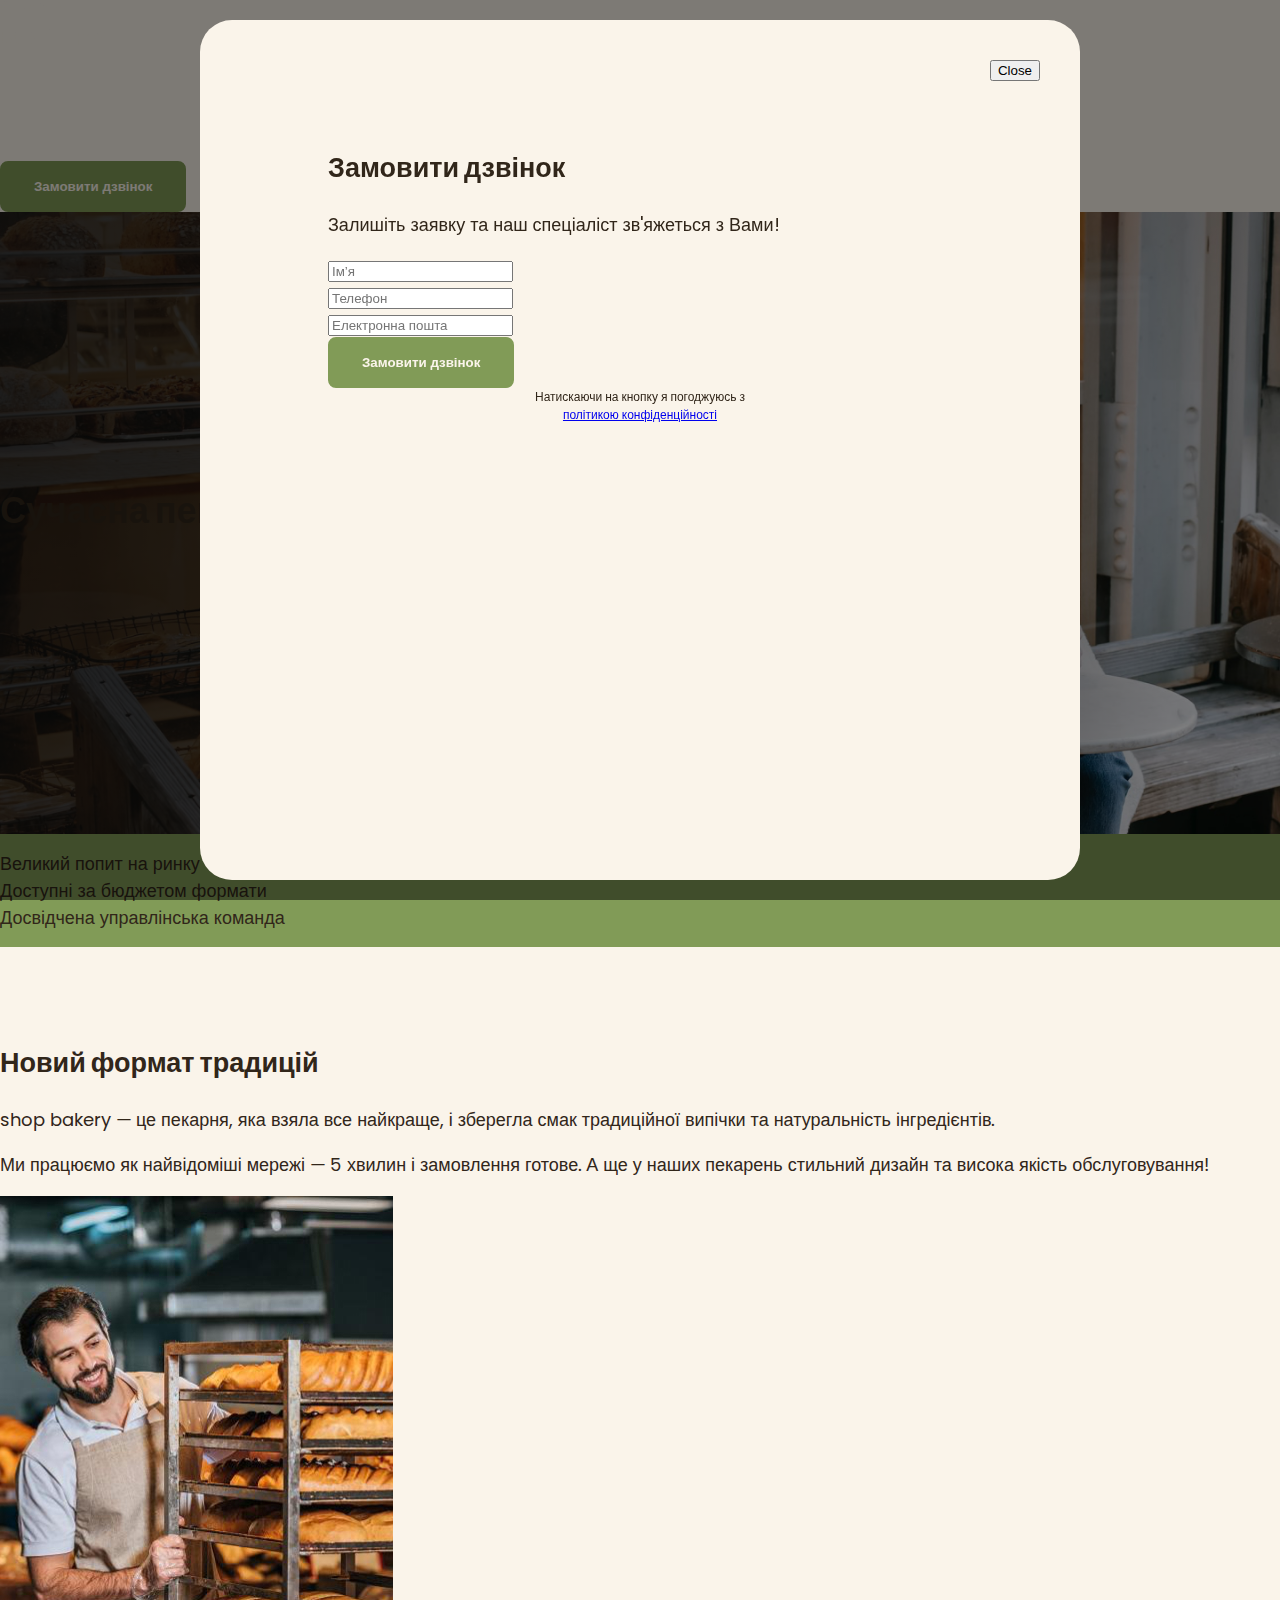
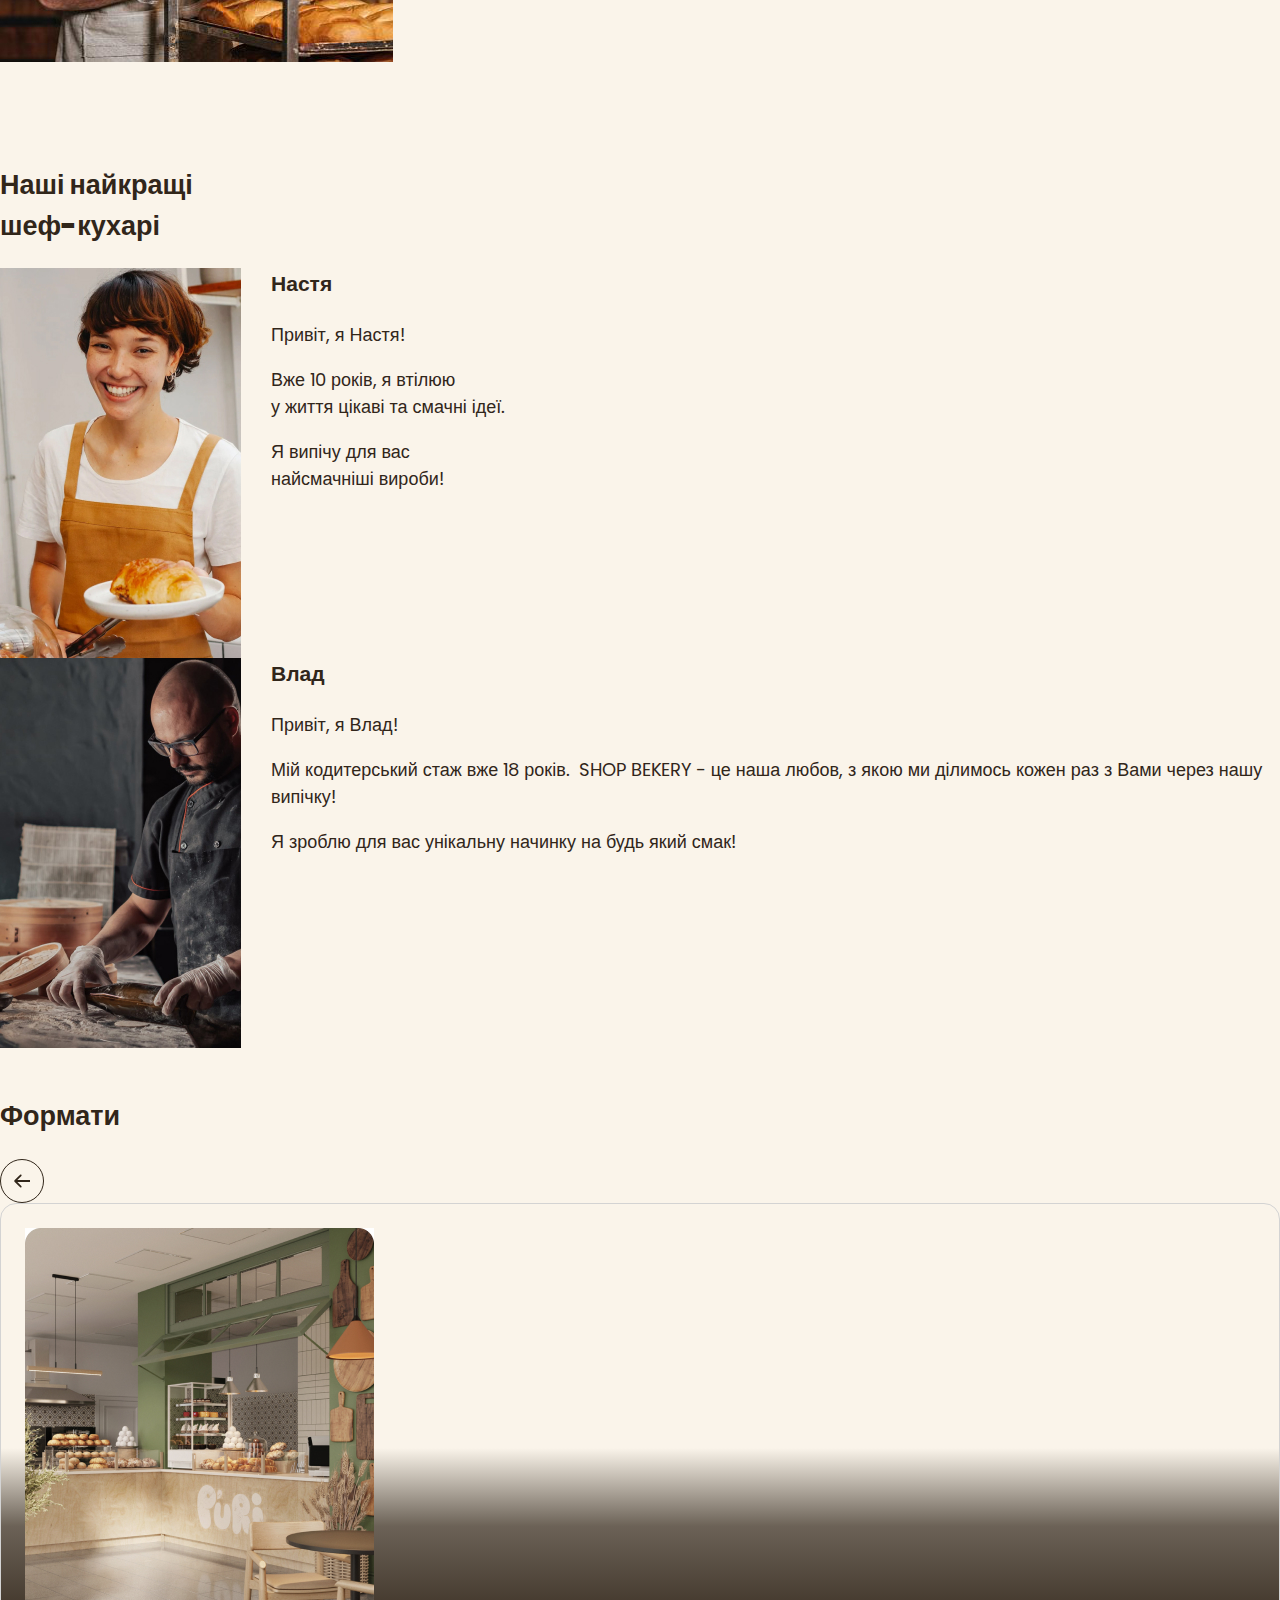
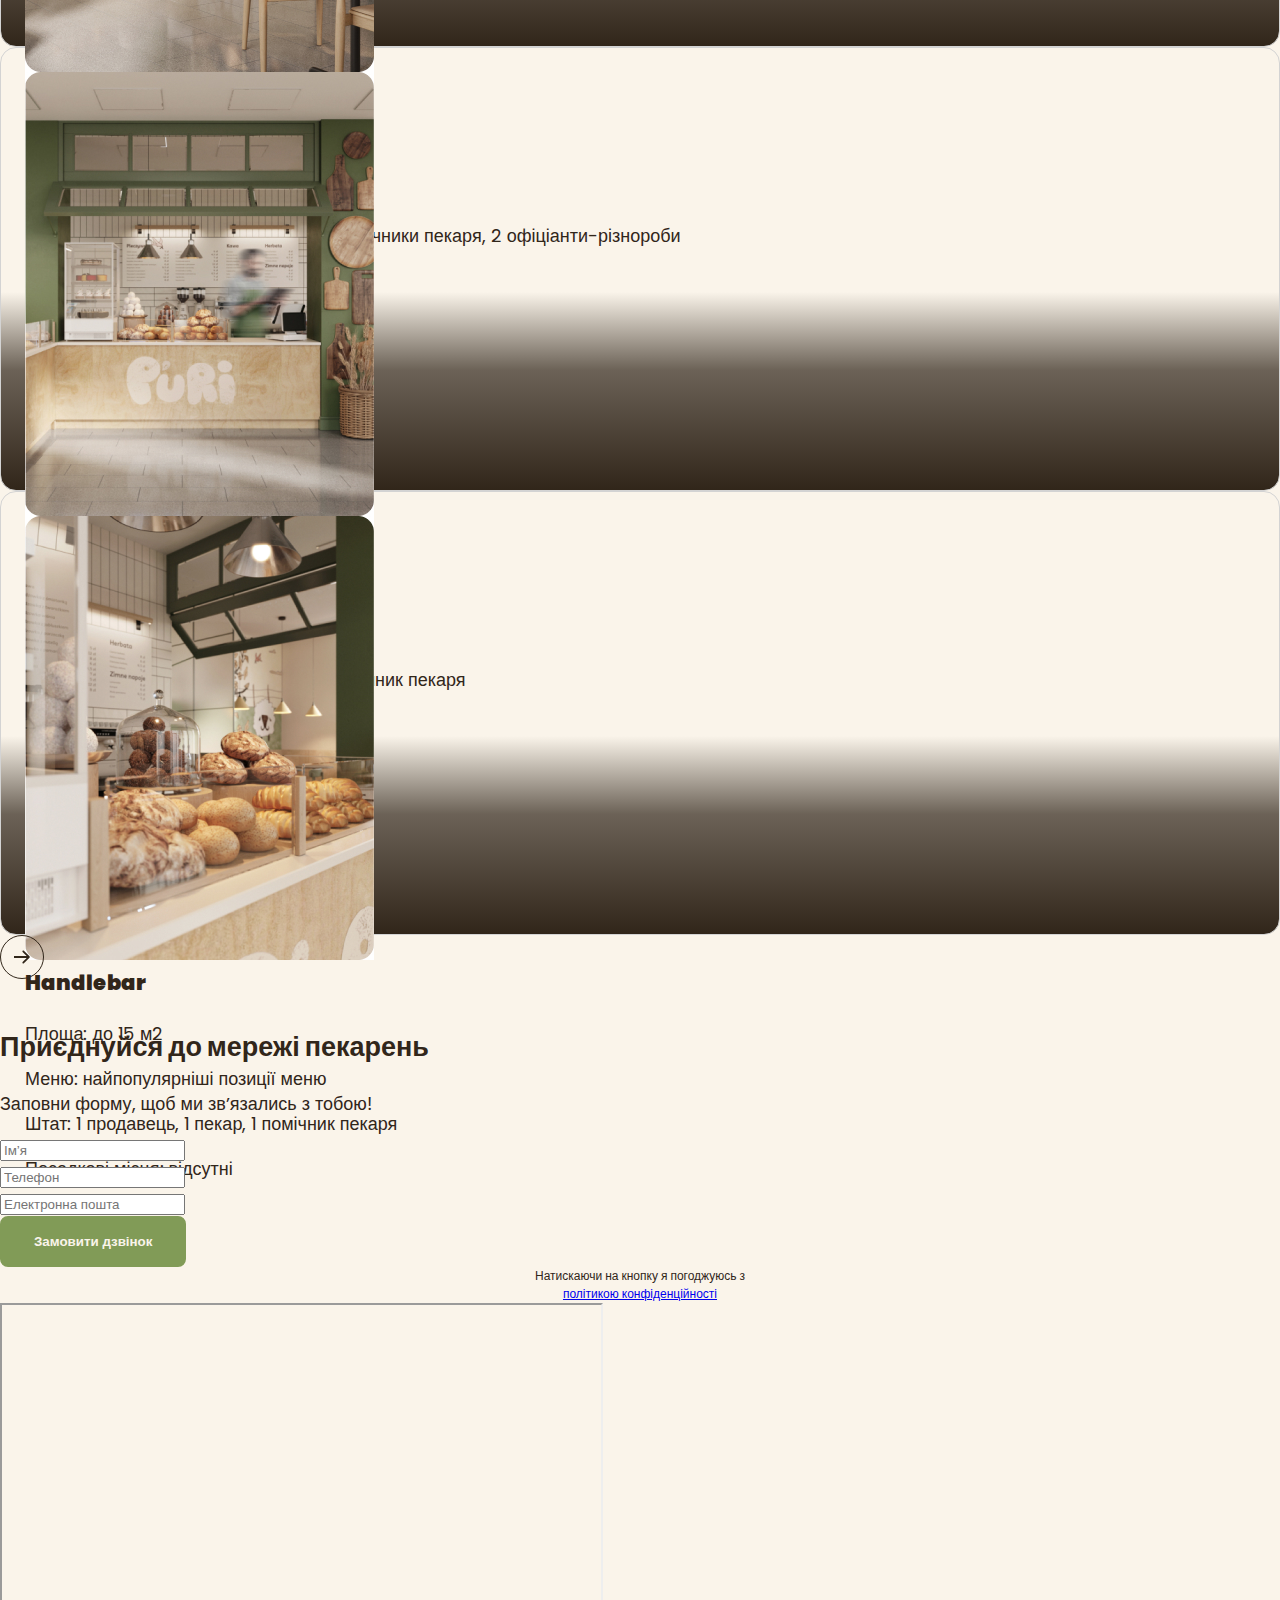
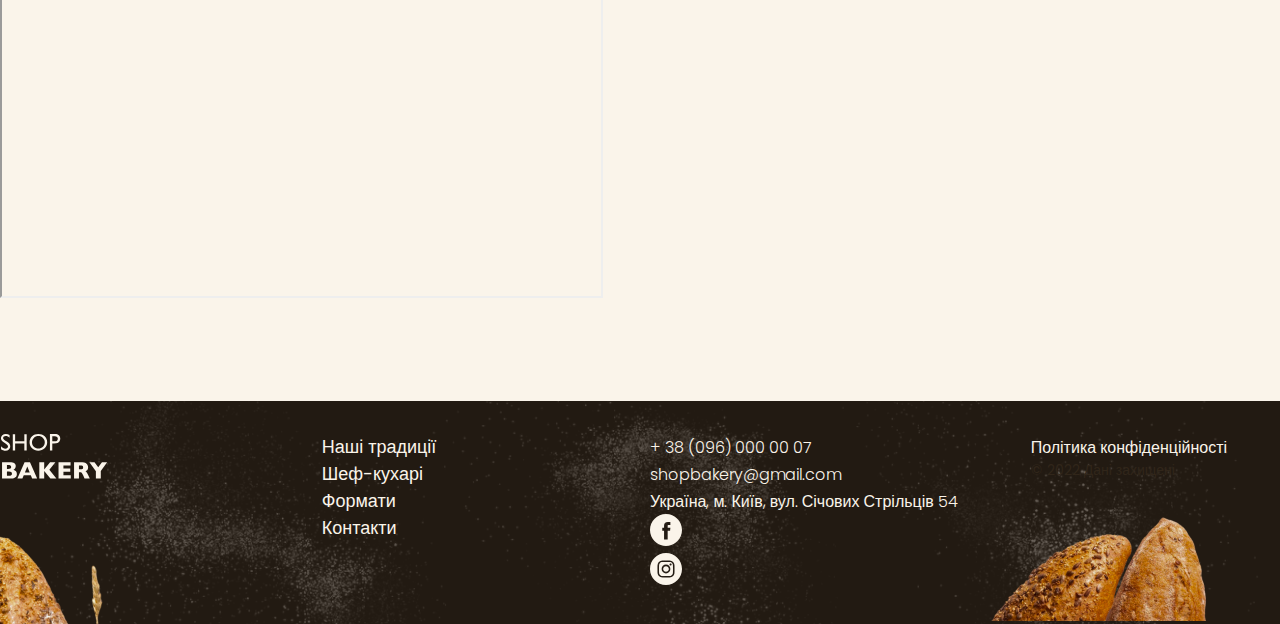
<file: index.html>
<!DOCTYPE html>
<html lang="uk">
<head>
    <meta charset="UTF-8">
    <meta http-equiv="X-UA-Compatible" content="IE=edge">
    <meta name="viewport" content="width=device-width, initial-scale=1.0">
    <title>Сучасна пекарня</title>
<!-- <link rel="preconnect" href="https://fonts.googleapis.com">
<link rel="preconnect" href="https://fonts.gstatic.com" crossorigin>
<link
    href="https://fonts.googleapis.com/css2?family=Poppins:ital,wght@0,100;0,200;0,300;0,400;0,500;0,600;0,700;0,800;0,900;1,100;1,200;1,300;1,400;1,500;1,600;1,700;1,800;1,900&display=swap"
    rel="stylesheet"> -->
    <link rel="stylesheet" href="./css/main.css">
</head>
<body>
<header>
<div class="container">
    <div class="header__container">
                <nav class="header__nav">
                    <a href="">
                        <img src="./Images/logo.svg" alt="Логотип сучасної пекарні" >
                    </a>
                    <ul class="header__menu">
                        <li><a class="link" href="#traditions-section">Наші традиції</a></li>
                        <li><a class="link" href="#chefs-section">Шеф-кухарі</a></li>
                        <li><a class="link" href="#formats-section">Формати</a></li>
                        <li><a class="link" href="#contact-section">Контакти</a></li>
                    </ul>
                </nav>
                <button class="button modal-btn-open" type="button">Замовити дзвінок</button>
    </div>
</div>
</header>
<main>
<section class="hero-section">
<div class="container">
        <h1 class="hero-section__title">
            <span class="text-brand">Сучасна</span> пекарня
        </h1>
</div>
</section>
<section class="advantages-section">
<div class="container">
        <h2 class="visually-hidden">Наші переваги</h2>
        <ul class="advantages-section__list">
            <li class="advantages-section__item">Великий попит на ринку </li>
            <li class="advantages-section__item">Доступні за бюджетом формати</li>
            <li class="advantages-section__item">Досвідчена управлінська команда</li>
        </ul>
</div>
</section>
<section class="traditions-section section" id="traditions-section">
<div class="container">
<div class="traditions-section__container">
<div class="traditions-section__content">
                <h2 class="traditions-section__title section__title">Новий формат традицій</h2>
                <p>
                    <span class="text-brand text-bold text-uppercase">
                        shop bakery
                    </span>
                         — це пекарня, яка взяла все найкраще, і зберегла смак традиційної
                    випічки та натуральність інгредієнтів.
                </p>
                <p class="traditions-section__text traditions-section__text--limited">
                    Ми працюємо як найвідоміші мережі — 
                    <span class="text-brand text-bold">
                        5 хвилин і замовлення готове.</span> 
                    А ще у наших пекарень стильний дизайн та висока якість обслуговування!
                </p>
</div>
            <img src="./Images/Pekar.jpg" alt="Чоловік пекар дивиться на батонит із посмішкою" >
</div>
</div>
</section>
<section class="chefs-section section" id="chefs-section">
<div class="container">
        <h2 class="chefs-section__title section__title section__title--centered">
            Наші найкращі <br>
            <span class="accent">шеф-кухарі</span></h2>
        <ul class="chefs-section__list">
            <li class="chefs-section__item">
                <article class="chef-card">
                    <img class="chef-card__photo" src="./Images/nastya-chef.jpg" alt="Nastya chef">
                    <div>
                    <h3 class="chef-card__title">Настя</h3>
                        <p class="chef-card__text">Привіт, я Настя!</p>
                        <p class="chef-card__text">Вже 10 років, я втілюю <br> у життя цікаві та смачні ідеї.</p>
                        <p class="chef-card__text">Я випічу для вас <br> найсмачніші вироби!</p>
                    </div>
                </article>
            </li>
            <li class="chefs-section__item">
                <article class="chef-card">
                    <img class="chef-card__photo" 
                    src="./Images/vlad-chef.jpg" 
                    alt="Vlad chef">
                <div>
                    <h3 class="chef-card__title">Влад</h3>
                    <p class="chef-card__text">Привіт, я Влад!</p>
                    <p class="chef-card__text">Мій кодитерський стаж вже 18 років.  SHOP BEKERY - це наша любов, з якою ми ділимось кожен раз з Вами
                    через нашу випічку!</p>
                    <p class="chef-card__text">Я зроблю для вас унікальну начинку на будь який смак!</p>
                </div>
                </article>
            </li>
        </ul>
</div>
</section>
<section class="formats-section__section" id="formats-section">
<div class="container">
        <h2 class="formats-section__title section__title section__title--centered">Формати</h2>
        <div class="formats-section__container">
            <button class="carousel-button" type="button">
                <svg width="16" height="16">
                    <use href="./Images/icons.svg#icon-arrow"></use>
                </svg>
            </button>
            <ul class="formats-section__list">
                <li class="formats-section__item">
                    <article class="format-card">
                        <img class="format-card__image" 
                        src="./Images/walrus-format.jpg" 
                        alt="Walrus format">
                        <h3 class="format-card__title" lang="en">Walrus</h3>
                        <div class="format-card__text">
                            <p>Площа: до 120 м2</p>
                            <p>Меню: розширене меню</p>
                            <p>Штат: 2 продавці-касири, 2 пекарі, 2 помічники пекаря, 2 офіціанти-різнороби</p>
                            <p>Посадкові місця: є</p>
                        </div>
                    </article>
                </li>
                <li class="formats-section__item">
                    <article class="format-card">
                        <img class="format-card__image" 
                        src="./Images/horseshoe-format.jpg" 
                        alt="Horseshoe format">
                        <h3 class="format-card__title" lang="en">Horseshoe</h3>
                        <div class="format-card__text">
                            <p>Площа: до 25 м2</p>
                            <p>Меню: найпопулярніші позиції меню</p>
                            <p>Штат: 2 продавці-касири, 2 пекарі, 1 помічник пекаря</p>
                            <p>Посадкові місця: відсутні</p>
                        </div>
                    </article>
                </li>
                <li class="formats-section__item">
                    <article class="format-card">
                        <img class="format-card__image" 
                        src="./Images/handlebar-format.jpg" 
                        alt="Handlebar format">
                        <h3 class="format-card__title" lang="en">Handlebar</h3>
                        <div class="format-card__text">
                            <p>Площа: до 15 м2</p>
                            <p>Меню: найпопулярніші позиції меню</p>
                            <p>Штат: 1 продавець, 1 пекар, 1 помічник пекаря</p>
                            <p>Посадкові місця: відсутні</p>
                        </div>
                    </article>
                </li>
            </ul>
            <button class="carousel-button next" type="button">
                <svg width="16" height="16">
                    <use href="./Images/icons.svg#icon-arrow"></use>
                </svg>
            </button>
</div>
</div>
</section>
<section class="contact-section section" id="contact-section">
<div class="container">
<div class="contact-section__container">
<div class="contact-section__form">
    <h2 class="contact-section__title section__title">Приєднуйся до мережі пекарень </h2>
    <p>Заповни форму, щоб ми звʼязались з тобою!</p>
    <form name="contact-form" autocomplete="off">
        <div class="contact-section__form-field input">
            <label class="input-label visually-hidden" for="user-name">Ім’я</label>
            <input class="input__control" type="text" id="user-name" name="user-name"
            placeholder="Ім’я">
        </div>
        <div class="contact-section__form-field input">
            <label class="input-label visually-hidden" for="user-tel">Телефон</label>
            <input class="input__control" type="tel" id="user-tel" name="user-tel"
            placeholder="Телефон">
        </div>
        <div class="contact-section__form-field input">        
            <label class="input-label visually-hidden" for="user-email">Електронна пошта</label>
            <input class="  " type="email" id="user-email" name="user-email"
            placeholder="Електронна пошта">
        </div>
        <button class="contact-section__button button" type="submit">Замовити дзвінок</button>
        <p class="form-terms">Натискаючи на кнопку я погоджуюсь з 
            <a class="form-terms__link" href="#">політикою конфіденційності</a> </p>
    </form>
</div>
        <iframe class="contact-section__map"
            src="https://www.google.com/maps/embed?pb=!1m18!1m12!1m3!1d2540.1636289098733!2d30.4912733!3d50.4566776!2m3!1f0!2f0!3f0!3m2!1i1024!2i768!4f13.1!3m3!1m2!1s0x40d4ce637c006b2d%3A0xaf86385f19996ff0!2z0LLRg9C70LjRhtGPINCh0ZbRh9C-0LLQuNGFINCh0YLRgNGW0LvRjNGG0ZbQsiwgNTQsINCa0LjRl9CyLCAwMjAwMA!5e0!3m2!1suk!2sua!4v1731321396875!5m2!1suk!2sua"
            width="603" height="595" allowfullscreen="" loading="lazy" referrerpolicy="no-referrer-when-downgrade">
        </iframe>
    </div>
</div>
</section>
</main>
<footer class="footer">
<div class="container">
    <div class="footer-container">
        <nav class="footer-nav">
<div class="footer-logo">
    <a href="./Images/logo.svg">
        <img src="./Images/logo.svg" alt="Логотип сучасної пекарні" >
    </a>
</div>
            <ul class="footer-menu">
                <li><a class="link" href="">Наші традиції</a></li>
                <li><a class="link" href="">Шеф-кухарі</a></li>
                <li><a class="link" href="">Формати</a></li>
                <li><a class="link" href="">Контакти</a></li>
            </ul>
        </nav>
        <!--кнопка-->
        <address class="footer-address">
            <ul class="address-list">
                <li><a class="address-link" href="tel:+380960000007">+ 38 (096) 000 00 07</a></li>
                <li><a class="address-link" href="mailto:shopbakery@gmail.com">shopbakery@gmail.com</a></li>
                <li><a class="address-link" href="https://maps.app.goo.gl/ftxycWVdviN8QF8g7" target="_blank">
                        Україна, м. Київ, вул. Січових Стрільців 54
                    </a>
                </li>
                <li>
                    <a href="">
                        <svg class="address-icon" width="32" height="32">
                            <use href="./Images/icons.svg#icon-facebook"></use>
                        </svg>
                    </a>
                </li>
                <li>
                    <a href="">
                        <svg class="address-icon" width="32" height="32">
                            <use href="./Images/icons.svg#icon-instagram"></use>
                        </svg>
                    </a>
                </li>
            </ul>
<div class="address-info">
    <a class="address-link" href="" target="_blank">Політика конфіденційності</a>
    <p class="address-copyright">&copy; 2022 Дані захищені</p>
</div>
        </address>
    </div>
</div>
</footer>

<div class="backdrop">
<div class="modal">
    <button class="modal__btn-close modal-btn-close" type="button">Close</button>
    <h2>Замовити дзвінок</h2>
    <p>Залишіть заявку та наш спеціаліст зв'яжеться з Вами!</p>
    <form name="modal-form" autocomplete="off">
        <div class="modal__form-field input">
            <label class="input__label visually-hidden" for="user-name">Ім’я</label>
            <input class="input__control" type="text" id="user-name" name="user-name"
            placeholder="Ім’я"
            minlength="2"
            maxlength="20"
            required>
        </div>
        <div class="modal__form-field input">
            <label class="input__label visually-hidden" for="user-tel">Телефон</label>
            <input class="input__control" type="tel" id="user-tel" name="user-tel"
            placeholder="Телефон"
            pattern="^\+[0-9]{12}">
        </div>
        <div class="modal__form-field input">        
            <label class="input__label visually-hidden" for="user-email">Електронна пошта</label>
            <input class="input__control" type="email" id="user-email" name="user-email"
            placeholder="Електронна пошта">
        </div>
        <button class="modal__button button" type="submit">
            Замовити дзвінок
        </button>
        <p class="form-terms">Натискаючи на кнопку я погоджуюсь з 
            <a class="form-terms__link" href="#">політикою конфіденційності</a> </p>
    </form>
</div>
</div>
<script src="./js/modal.js"></script>
</body>
</html>
</file>
<file: css/main.css>
@font-face {
  font-display: swap;
  font-family: "Poppins";
  font-weight: 300;
  src: url("../fonts/poppins-v21-latin-300.woff2") format("woff2");
}
@font-face {
  font-display: swap;
  font-family: "Poppins";
  font-weight: 400;
  src: url("../fonts/poppins-v21-latin-regular.woff2") format("woff2");
}
@font-face {
  font-display: swap;
  font-family: "Poppins";
  font-weight: 600;
  src: url("../fonts/poppins-v21-latin-600.woff2") format("woff2");
}
@font-face {
  font-display: swap;
  font-family: "Poppins";
  font-weight: 900;
  src: url("../fonts/poppins-v21-latin-900.woff2") format("woff2");
}
:root {
  --color-primary-dark: #31261A;
  --color-primary-light: #FAF4EA;
  --color-brand-normal: #819B57;
  --color-brand-dark: #465929;
  --color-brand-light: #CFCFBC;
  --color-secondary-dark: #A18268;
}

/* Base */
*,
*::before,
*::after {
  box-sizing: border-box;
}

body {
  color: var(--color-primary-dark);
  background-color: var(--color-primary-light);
  font-family: "Poppins", sans-serif;
  font-size: 18px;
  font-weight: 400;
  line-height: 1.5;
  margin: 0;
}

h1, h2, h3, h4, h5, h6, p {
  margin-top: 0;
}

a {
  display: inline-block;
}

address {
  font-style: normal;
}

ul {
  margin: 0;
  padding: 0;
  list-style-type: none;
}

.visually-hidden {
  position: absolute;
  left: -10000px;
  top: auto;
  width: 1px;
  height: 1px;
  overflow: hidden;
}

.section {
  padding: 48px 0;
}

.container {
  width: 100%;
  max-width: 1288px;
  margin: 0 auto;
}

/* Button */
.button {
  padding: 16px 32px;
  color: var(--color-primary-light);
  font-weight: 600;
  background-color: var(--color-brand-normal);
  border: 2px solid var(--color-brand-normal);
  border-radius: 8px;
  cursor: pointer;
}

.button:hover {
  color: var(--color-brand-dark);
  background-color: transparent;
}

/* Link */
.link {
  color: var(--color-primary-light);
  text-decoration: none;
  transition: color 0.3s;
}

.link:hover {
  color: var(--color-brand-normal);
}

/* Header */
.header {
  position: absolute;
  top: 0;
  left: 0;
  width: 100%;
  padding-top: 32px;
}

.header-container {
  display: flex;
  align-items: center;
  gap: 40px;
}

.header-nav {
  display: flex;
  align-items: center;
  flex-grow: 1;
  gap: 40px;
}

.header-menu {
  display: flex;
  gap: 64px;
  flex-grow: 1;
  justify-content: center;
}

/* Hero section */
.hero-section {
  padding: 272px 0;
  background-image: linear-gradient(102.76deg, rgba(18, 18, 17, 0.78) 2.03%, rgba(18, 18, 17, 0.6) 58.46%, rgba(18, 18, 17, 0) 90.36%), url("../Images/couple-in-bakery.jpg");
  background-repeat: no-repeat;
  background-position: center top;
  background-size: cover;
}

.hero-title {
  margin-bottom: 0;
  color: var(--color-primary-light);
  text-align: center;
  font-size: 128px;
  font-weight: 900;
}

.hero-title .accent {
  color: var(--color-brand-normal);
}

/* Advantages section */
.advantages-section {
  padding: 16px 0;
  background-color: var(--color-brand-normal);
}

.advantages-list {
  display: flex;
  justify-content: space-between;
  gap: 40px;
}

.advantages-item {
  color: var(--color-primary-light);
  font-size: 20px;
  font-weight: 300;
}

.section-title {
  font-size: 64px;
  font-weight: 900;
  line-height: 1.3;
}

.section-title.centered {
  text-align: center;
}

.section-title .accent {
  color: var(--color-brand-dark);
}

/* Traditions section */
.traditions-section {
  padding-top: 96px;
}

.traditions-container {
  display: flex;
  justify-content: space-between;
  gap: 40px;
}

.traditions-content {
  max-width: 710px;
}

.traditions-title {
  margin-bottom: 42px;
}

.traditions-text .brand {
  color: var(--color-brand-normal);
  font-weight: 600;
}

.traditions-text .uppercase {
  text-transform: uppercase;
}

.traditions-text.limited {
  max-width: 340px;
}

/* Chefs section */
.chefs-title {
  position: relative;
  margin: 0 auto 80px;
}

.chefs-title::before,
.chefs-title::after {
  position: absolute;
  width: 352px;
  border: 2px solid var(--color-brand-light);
  content: "";
  bottom: 24px;
}

.chefs-title::before {
  left: 0;
}

.chefs-title::after {
  right: 0;
}

.chefs-list {
  display: flex;
  gap: 40px 30px;
  flex-wrap: wrap;
}

.cheft-item {
  flex-basis: calc((100% - 30px) / 2);
}

.chef-card {
  display: flex;
  gap: 30px;
}

.chef-photo {
  border-radius: 4px 4px 4px 200px;
  box-shadow: -16px 16px 0 0 var(--color-primary-light), -16px 16px 0 2px var(--color-secondary-dark);
}

.chef-title {
  font-size: 40px;
  font-weight: 600;
  margin-bottom: 16px;
}

.chef-text p {
  margin-bottom: 24px;
}

.chef-text p:last-child {
  margin-bottom: 0;
}

/* Formats section */
.formats-container {
  display: flex;
  align-items: center;
  gap: 32px;
}

.formats-list {
  display: flex;
  gap: 20px;
  flex-wrap: wrap;
}

.formats-item {
  flex-basis: calc((100% - 40px) / 3);
}

.format-card {
  height: 444px;
  padding: 24px;
  background-image: linear-gradient(180deg, rgba(49, 38, 26, 0) 55.21%, rgba(49, 38, 26, 0.71) 72.92%, var(--color-primary-dark) 100%);
  border: 1px solid lightgrey; /* remove */
  border-radius: 16px;
  transition: transform 0.3s;
}

.format-card:hover {
  transform: scale(1.05);
}

.formats-title {
  margin-bottom: 80px;
}

.format-title {
  font-size: 24px;
  font-weight: 600;
}

.format-text {
  font-size: 14px;
  font-weight: 300;
}

/* Carousel */
.carousel-button {
  display: flex;
  align-items: center;
  justify-content: center;
  flex-shrink: 0;
  width: 44px;
  height: 44px;
  padding: 0;
  fill: var(--color-primary-dark);
  background-color: transparent;
  border-radius: 50%;
  border: 1px solid var(--color-primary-dark);
  cursor: pointer;
}

.carousel-button:hover {
  background-color: var(--color-primary-dark);
  fill: var(--color-primary-light);
}

.carousel-button.next {
  transform: rotate(180deg);
}

/* Contact section */
.contact-section {
  padding-bottom: 96px;
}

.contact-container {
  display: flex;
  gap: 32px;
}

.contact-title {
  margin-bottom: 16px;
}

.contact-map {
  flex-shrink: 0;
  border-radius: 16px;
  border: none;
}

/* Footer */
.footer {
  padding: 32px 0;
  position: relative;
  background-image: url("../Images/footer-background.png");
  background-color: var(--color-primary-dark);
  background-repeat: no-repeat;
  background-size: cover;
  background-position: center;
}

.footer::before,
.footer::after {
  position: absolute;
  bottom: 0;
  background-repeat: no-repeat;
  content: "";
}

.footer::before {
  width: 180px;
  height: 120px;
  left: 0;
  background-image: url("../Images/decor-bread-small.png");
}

.footer::after {
  width: 380px;
  height: 190px;
  right: 0;
  background-image: url("../Images/decor-bread-large.png");
}

.footer-container {
  display: flex;
  gap: 20px;
}

.footer-nav {
  display: flex;
  flex-basis: 50%;
  gap: 20px;
}

.footer-logo {
  flex-grow: 1;
}

.footer-menu {
  flex-grow: 1;
}

.address-list {
  flex-grow: 1;
}

.address-info {
  flex-grow: 1;
}

.footer-address {
  display: flex;
  flex-basis: 50%;
  gap: 20px;
}

.address-link {
  color: var(--color-primary-light);
  font-size: 16px;
  font-weight: 300;
  text-decoration: none;
}

.address-link:hover {
  color: var(--color-brand-normal);
}

.address-icon {
  fill: var(--color-primary-light);
}

.address-copyright {
  font-size: 14px;
}

/* Modal */
.backdrop {
  position: fixed;
  top: 0;
  left: 0;
  right: 0;
  bottom: 0;
  display: flex;
  align-items: center;
  justify-content: center;
  background-color: rgba(0, 0, 0, 0.5);
  padding: 20px 0;
  transition: opacity 0.3s, visibility 0.3s;
}

.backdrop.is-hidden {
  opacity: 0;
  visibility: hidden;
  pointer-events: none;
}

.modal {
  position: relative;
  width: 100%;
  max-width: 880px;
  height: 100%;
  max-height: 880px;
  padding: 128px;
  background-color: var(--color-primary-light);
  border-radius: 32px;
  overflow-y: auto;
}

.modal-btn-close {
  position: absolute;
  top: 40px;
  right: 40px;
}

/* Form */
.form-field {
  position: relative;
  margin-bottom: 32px;
}

.form-label {
  position: absolute;
  top: 16px;
  left: 42px;
}

.form-input {
  padding: 16px 42px;
  width: 100%;
  font-size: 16px;
  line-height: 1.17;
  border: 1px solid var(--color-secondary-dark);
  border-radius: 8px;
  background-color: transparent;
}

.form-input:focus {
  border-color: var(--color-brand-normal);
  outline: none;
}

.form-input::-moz-placeholder {
  color: var(--color-secondary-dark);
  font-size: 16px;
  line-height: 1.17;
}

.form-input::placeholder {
  color: var(--color-secondary-dark);
  font-size: 16px;
  line-height: 1.17;
}

.form-input:focus::-moz-placeholder {
  color: var(--color-primary-dark);
}

.form-input:focus::placeholder {
  color: var(--color-primary-dark);
}

.form-button {
  display: block;
  margin: 0 auto 24px;
}

.form-terms {
  margin: 0 auto;
  max-width: 220px;
  font-weight: 500;
  font-size: 12px;
  line-height: 1.5;
  text-align: center;
}

.form-terms-link {
  color: var(--color-primary-dark);
  text-underline-offset: 2px;
}/*# sourceMappingURL=main.css.map */
</file>
